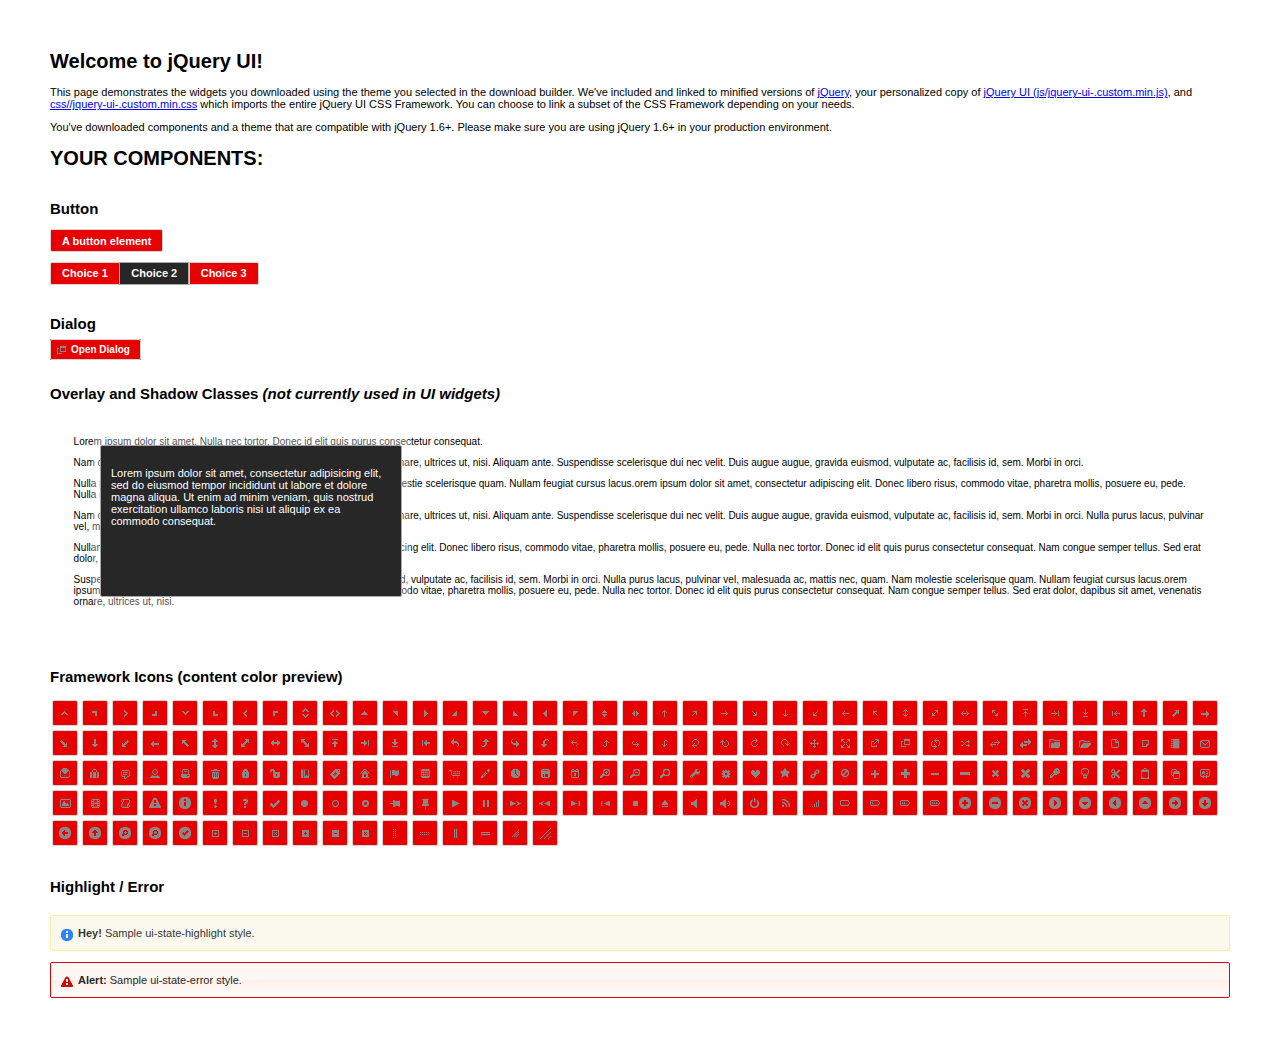
<file: js/jquery-ui-1.10.3.custom/index.html>
<!doctype html>
<html lang="us">
<head>
	<meta charset="utf-8">
	<title>jQuery UI Example Page</title>
	<link href="css/custom/jquery-ui-1.10.3.custom.css" rel="stylesheet">
	<script src="js/jquery-1.9.1.js"></script>
	<script src="js/jquery-ui-1.10.3.custom.js"></script>
	<script>
	$(function() {
		

		

		
		$( "#button" ).button();
		$( "#radioset" ).buttonset();
		

		

		
		$( "#dialog" ).dialog({
			autoOpen: false,
			width: 400,
			buttons: [
				{
					text: "Ok",
					click: function() {
						$( this ).dialog( "close" );
					}
				},
				{
					text: "Cancel",
					click: function() {
						$( this ).dialog( "close" );
					}
				}
			]
		});

		// Link to open the dialog
		$( "#dialog-link" ).click(function( event ) {
			$( "#dialog" ).dialog( "open" );
			event.preventDefault();
		});
		

		

		

		

		// Hover states on the static widgets
		$( "#dialog-link, #icons li" ).hover(
			function() {
				$( this ).addClass( "ui-state-hover" );
			},
			function() {
				$( this ).removeClass( "ui-state-hover" );
			}
		);
	});
	</script>
	<style>
	body{
		font: 62.5% "Trebuchet MS", sans-serif;
		margin: 50px;
	}
	.demoHeaders {
		margin-top: 2em;
	}
	#dialog-link {
		padding: .4em 1em .4em 20px;
		text-decoration: none;
		position: relative;
	}
	#dialog-link span.ui-icon {
		margin: 0 5px 0 0;
		position: absolute;
		left: .2em;
		top: 50%;
		margin-top: -8px;
	}
	#icons {
		margin: 0;
		padding: 0;
	}
	#icons li {
		margin: 2px;
		position: relative;
		padding: 4px 0;
		cursor: pointer;
		float: left;
		list-style: none;
	}
	#icons span.ui-icon {
		float: left;
		margin: 0 4px;
	}
	.fakewindowcontain .ui-widget-overlay {
		position: absolute;
	}
	</style>
</head>
<body>

<h1>Welcome to jQuery UI!</h1>

<div class="ui-widget">
	<p>This page demonstrates the widgets you downloaded using the theme you selected in the download builder. We've included and linked to minified versions of <a href="js/jquery-1.9.1.js">jQuery</a>, your personalized copy of <a href="js/jquery-ui-.custom.min.js">jQuery UI (js/jquery-ui-.custom.min.js)</a>, and <a href="css//jquery-ui-.custom.min.css">css//jquery-ui-.custom.min.css</a> which imports the entire jQuery UI CSS Framework. You can choose to link a subset of the CSS Framework depending on your needs. </p>
	<p>You've downloaded components and a theme that are compatible with jQuery 1.6+. Please make sure you are using jQuery 1.6+ in your production environment.</p>
</div>

<h1>YOUR COMPONENTS:</h1>






<!-- Button -->
<h2 class="demoHeaders">Button</h2>
<button id="button">A button element</button>
<form style="margin-top: 1em;">
	<div id="radioset">
		<input type="radio" id="radio1" name="radio"><label for="radio1">Choice 1</label>
		<input type="radio" id="radio2" name="radio" checked="checked"><label for="radio2">Choice 2</label>
		<input type="radio" id="radio3" name="radio"><label for="radio3">Choice 3</label>
	</div>
</form>





<!-- Dialog NOTE: Dialog is not generated by UI in this demo so it can be visually styled in themeroller-->
<h2 class="demoHeaders">Dialog</h2>
<p><a href="#" id="dialog-link" class="ui-state-default ui-corner-all"><span class="ui-icon ui-icon-newwin"></span>Open Dialog</a></p>

<h2 class="demoHeaders">Overlay and Shadow Classes <em>(not currently used in UI widgets)</em></h2>
<div style="position: relative; width: 96%; height: 200px; padding:1% 2%; overflow:hidden;" class="fakewindowcontain">
	<p>Lorem ipsum dolor sit amet,  Nulla nec tortor. Donec id elit quis purus consectetur consequat. </p><p>Nam congue semper tellus. Sed erat dolor, dapibus sit amet, venenatis ornare, ultrices ut, nisi. Aliquam ante. Suspendisse scelerisque dui nec velit. Duis augue augue, gravida euismod, vulputate ac, facilisis id, sem. Morbi in orci. </p><p>Nulla purus lacus, pulvinar vel, malesuada ac, mattis nec, quam. Nam molestie scelerisque quam. Nullam feugiat cursus lacus.orem ipsum dolor sit amet, consectetur adipiscing elit. Donec libero risus, commodo vitae, pharetra mollis, posuere eu, pede. Nulla nec tortor. Donec id elit quis purus consectetur consequat. </p><p>Nam congue semper tellus. Sed erat dolor, dapibus sit amet, venenatis ornare, ultrices ut, nisi. Aliquam ante. Suspendisse scelerisque dui nec velit. Duis augue augue, gravida euismod, vulputate ac, facilisis id, sem. Morbi in orci. Nulla purus lacus, pulvinar vel, malesuada ac, mattis nec, quam. Nam molestie scelerisque quam. </p><p>Nullam feugiat cursus lacus.orem ipsum dolor sit amet, consectetur adipiscing elit. Donec libero risus, commodo vitae, pharetra mollis, posuere eu, pede. Nulla nec tortor. Donec id elit quis purus consectetur consequat. Nam congue semper tellus. Sed erat dolor, dapibus sit amet, venenatis ornare, ultrices ut, nisi. Aliquam ante. </p><p>Suspendisse scelerisque dui nec velit. Duis augue augue, gravida euismod, vulputate ac, facilisis id, sem. Morbi in orci. Nulla purus lacus, pulvinar vel, malesuada ac, mattis nec, quam. Nam molestie scelerisque quam. Nullam feugiat cursus lacus.orem ipsum dolor sit amet, consectetur adipiscing elit. Donec libero risus, commodo vitae, pharetra mollis, posuere eu, pede. Nulla nec tortor. Donec id elit quis purus consectetur consequat. Nam congue semper tellus. Sed erat dolor, dapibus sit amet, venenatis ornare, ultrices ut, nisi. </p>

	<!-- ui-dialog -->
	<div class="ui-overlay"><div class="ui-widget-overlay"></div><div class="ui-widget-shadow ui-corner-all" style="width: 302px; height: 152px; position: absolute; left: 50px; top: 30px;"></div></div>
	<div style="position: absolute; width: 280px; height: 130px;left: 50px; top: 30px; padding: 10px;" class="ui-widget ui-widget-content ui-corner-all">
		<div class="ui-dialog-content ui-widget-content" style="background: none; border: 0;">
			<p>Lorem ipsum dolor sit amet, consectetur adipisicing elit, sed do eiusmod tempor incididunt ut labore et dolore magna aliqua. Ut enim ad minim veniam, quis nostrud exercitation ullamco laboris nisi ut aliquip ex ea commodo consequat.</p>
		</div>
	</div>

</div>

<!-- ui-dialog -->
<div id="dialog" title="Dialog Title">
	<p>Lorem ipsum dolor sit amet, consectetur adipisicing elit, sed do eiusmod tempor incididunt ut labore et dolore magna aliqua. Ut enim ad minim veniam, quis nostrud exercitation ullamco laboris nisi ut aliquip ex ea commodo consequat.</p>
</div>



<h2 class="demoHeaders">Framework Icons (content color preview)</h2>
<ul id="icons" class="ui-widget ui-helper-clearfix">
	<li class="ui-state-default ui-corner-all" title=".ui-icon-carat-1-n"><span class="ui-icon ui-icon-carat-1-n"></span></li>
	<li class="ui-state-default ui-corner-all" title=".ui-icon-carat-1-ne"><span class="ui-icon ui-icon-carat-1-ne"></span></li>
	<li class="ui-state-default ui-corner-all" title=".ui-icon-carat-1-e"><span class="ui-icon ui-icon-carat-1-e"></span></li>
	<li class="ui-state-default ui-corner-all" title=".ui-icon-carat-1-se"><span class="ui-icon ui-icon-carat-1-se"></span></li>
	<li class="ui-state-default ui-corner-all" title=".ui-icon-carat-1-s"><span class="ui-icon ui-icon-carat-1-s"></span></li>
	<li class="ui-state-default ui-corner-all" title=".ui-icon-carat-1-sw"><span class="ui-icon ui-icon-carat-1-sw"></span></li>
	<li class="ui-state-default ui-corner-all" title=".ui-icon-carat-1-w"><span class="ui-icon ui-icon-carat-1-w"></span></li>
	<li class="ui-state-default ui-corner-all" title=".ui-icon-carat-1-nw"><span class="ui-icon ui-icon-carat-1-nw"></span></li>
	<li class="ui-state-default ui-corner-all" title=".ui-icon-carat-2-n-s"><span class="ui-icon ui-icon-carat-2-n-s"></span></li>
	<li class="ui-state-default ui-corner-all" title=".ui-icon-carat-2-e-w"><span class="ui-icon ui-icon-carat-2-e-w"></span></li>
	<li class="ui-state-default ui-corner-all" title=".ui-icon-triangle-1-n"><span class="ui-icon ui-icon-triangle-1-n"></span></li>
	<li class="ui-state-default ui-corner-all" title=".ui-icon-triangle-1-ne"><span class="ui-icon ui-icon-triangle-1-ne"></span></li>
	<li class="ui-state-default ui-corner-all" title=".ui-icon-triangle-1-e"><span class="ui-icon ui-icon-triangle-1-e"></span></li>
	<li class="ui-state-default ui-corner-all" title=".ui-icon-triangle-1-se"><span class="ui-icon ui-icon-triangle-1-se"></span></li>
	<li class="ui-state-default ui-corner-all" title=".ui-icon-triangle-1-s"><span class="ui-icon ui-icon-triangle-1-s"></span></li>
	<li class="ui-state-default ui-corner-all" title=".ui-icon-triangle-1-sw"><span class="ui-icon ui-icon-triangle-1-sw"></span></li>
	<li class="ui-state-default ui-corner-all" title=".ui-icon-triangle-1-w"><span class="ui-icon ui-icon-triangle-1-w"></span></li>
	<li class="ui-state-default ui-corner-all" title=".ui-icon-triangle-1-nw"><span class="ui-icon ui-icon-triangle-1-nw"></span></li>
	<li class="ui-state-default ui-corner-all" title=".ui-icon-triangle-2-n-s"><span class="ui-icon ui-icon-triangle-2-n-s"></span></li>
	<li class="ui-state-default ui-corner-all" title=".ui-icon-triangle-2-e-w"><span class="ui-icon ui-icon-triangle-2-e-w"></span></li>
	<li class="ui-state-default ui-corner-all" title=".ui-icon-arrow-1-n"><span class="ui-icon ui-icon-arrow-1-n"></span></li>
	<li class="ui-state-default ui-corner-all" title=".ui-icon-arrow-1-ne"><span class="ui-icon ui-icon-arrow-1-ne"></span></li>
	<li class="ui-state-default ui-corner-all" title=".ui-icon-arrow-1-e"><span class="ui-icon ui-icon-arrow-1-e"></span></li>
	<li class="ui-state-default ui-corner-all" title=".ui-icon-arrow-1-se"><span class="ui-icon ui-icon-arrow-1-se"></span></li>
	<li class="ui-state-default ui-corner-all" title=".ui-icon-arrow-1-s"><span class="ui-icon ui-icon-arrow-1-s"></span></li>
	<li class="ui-state-default ui-corner-all" title=".ui-icon-arrow-1-sw"><span class="ui-icon ui-icon-arrow-1-sw"></span></li>
	<li class="ui-state-default ui-corner-all" title=".ui-icon-arrow-1-w"><span class="ui-icon ui-icon-arrow-1-w"></span></li>
	<li class="ui-state-default ui-corner-all" title=".ui-icon-arrow-1-nw"><span class="ui-icon ui-icon-arrow-1-nw"></span></li>
	<li class="ui-state-default ui-corner-all" title=".ui-icon-arrow-2-n-s"><span class="ui-icon ui-icon-arrow-2-n-s"></span></li>
	<li class="ui-state-default ui-corner-all" title=".ui-icon-arrow-2-ne-sw"><span class="ui-icon ui-icon-arrow-2-ne-sw"></span></li>
	<li class="ui-state-default ui-corner-all" title=".ui-icon-arrow-2-e-w"><span class="ui-icon ui-icon-arrow-2-e-w"></span></li>
	<li class="ui-state-default ui-corner-all" title=".ui-icon-arrow-2-se-nw"><span class="ui-icon ui-icon-arrow-2-se-nw"></span></li>
	<li class="ui-state-default ui-corner-all" title=".ui-icon-arrowstop-1-n"><span class="ui-icon ui-icon-arrowstop-1-n"></span></li>
	<li class="ui-state-default ui-corner-all" title=".ui-icon-arrowstop-1-e"><span class="ui-icon ui-icon-arrowstop-1-e"></span></li>
	<li class="ui-state-default ui-corner-all" title=".ui-icon-arrowstop-1-s"><span class="ui-icon ui-icon-arrowstop-1-s"></span></li>
	<li class="ui-state-default ui-corner-all" title=".ui-icon-arrowstop-1-w"><span class="ui-icon ui-icon-arrowstop-1-w"></span></li>
	<li class="ui-state-default ui-corner-all" title=".ui-icon-arrowthick-1-n"><span class="ui-icon ui-icon-arrowthick-1-n"></span></li>
	<li class="ui-state-default ui-corner-all" title=".ui-icon-arrowthick-1-ne"><span class="ui-icon ui-icon-arrowthick-1-ne"></span></li>
	<li class="ui-state-default ui-corner-all" title=".ui-icon-arrowthick-1-e"><span class="ui-icon ui-icon-arrowthick-1-e"></span></li>
	<li class="ui-state-default ui-corner-all" title=".ui-icon-arrowthick-1-se"><span class="ui-icon ui-icon-arrowthick-1-se"></span></li>
	<li class="ui-state-default ui-corner-all" title=".ui-icon-arrowthick-1-s"><span class="ui-icon ui-icon-arrowthick-1-s"></span></li>
	<li class="ui-state-default ui-corner-all" title=".ui-icon-arrowthick-1-sw"><span class="ui-icon ui-icon-arrowthick-1-sw"></span></li>
	<li class="ui-state-default ui-corner-all" title=".ui-icon-arrowthick-1-w"><span class="ui-icon ui-icon-arrowthick-1-w"></span></li>
	<li class="ui-state-default ui-corner-all" title=".ui-icon-arrowthick-1-nw"><span class="ui-icon ui-icon-arrowthick-1-nw"></span></li>
	<li class="ui-state-default ui-corner-all" title=".ui-icon-arrowthick-2-n-s"><span class="ui-icon ui-icon-arrowthick-2-n-s"></span></li>
	<li class="ui-state-default ui-corner-all" title=".ui-icon-arrowthick-2-ne-sw"><span class="ui-icon ui-icon-arrowthick-2-ne-sw"></span></li>
	<li class="ui-state-default ui-corner-all" title=".ui-icon-arrowthick-2-e-w"><span class="ui-icon ui-icon-arrowthick-2-e-w"></span></li>
	<li class="ui-state-default ui-corner-all" title=".ui-icon-arrowthick-2-se-nw"><span class="ui-icon ui-icon-arrowthick-2-se-nw"></span></li>
	<li class="ui-state-default ui-corner-all" title=".ui-icon-arrowthickstop-1-n"><span class="ui-icon ui-icon-arrowthickstop-1-n"></span></li>
	<li class="ui-state-default ui-corner-all" title=".ui-icon-arrowthickstop-1-e"><span class="ui-icon ui-icon-arrowthickstop-1-e"></span></li>
	<li class="ui-state-default ui-corner-all" title=".ui-icon-arrowthickstop-1-s"><span class="ui-icon ui-icon-arrowthickstop-1-s"></span></li>
	<li class="ui-state-default ui-corner-all" title=".ui-icon-arrowthickstop-1-w"><span class="ui-icon ui-icon-arrowthickstop-1-w"></span></li>
	<li class="ui-state-default ui-corner-all" title=".ui-icon-arrowreturnthick-1-w"><span class="ui-icon ui-icon-arrowreturnthick-1-w"></span></li>
	<li class="ui-state-default ui-corner-all" title=".ui-icon-arrowreturnthick-1-n"><span class="ui-icon ui-icon-arrowreturnthick-1-n"></span></li>
	<li class="ui-state-default ui-corner-all" title=".ui-icon-arrowreturnthick-1-e"><span class="ui-icon ui-icon-arrowreturnthick-1-e"></span></li>
	<li class="ui-state-default ui-corner-all" title=".ui-icon-arrowreturnthick-1-s"><span class="ui-icon ui-icon-arrowreturnthick-1-s"></span></li>
	<li class="ui-state-default ui-corner-all" title=".ui-icon-arrowreturn-1-w"><span class="ui-icon ui-icon-arrowreturn-1-w"></span></li>
	<li class="ui-state-default ui-corner-all" title=".ui-icon-arrowreturn-1-n"><span class="ui-icon ui-icon-arrowreturn-1-n"></span></li>
	<li class="ui-state-default ui-corner-all" title=".ui-icon-arrowreturn-1-e"><span class="ui-icon ui-icon-arrowreturn-1-e"></span></li>
	<li class="ui-state-default ui-corner-all" title=".ui-icon-arrowreturn-1-s"><span class="ui-icon ui-icon-arrowreturn-1-s"></span></li>
	<li class="ui-state-default ui-corner-all" title=".ui-icon-arrowrefresh-1-w"><span class="ui-icon ui-icon-arrowrefresh-1-w"></span></li>
	<li class="ui-state-default ui-corner-all" title=".ui-icon-arrowrefresh-1-n"><span class="ui-icon ui-icon-arrowrefresh-1-n"></span></li>
	<li class="ui-state-default ui-corner-all" title=".ui-icon-arrowrefresh-1-e"><span class="ui-icon ui-icon-arrowrefresh-1-e"></span></li>
	<li class="ui-state-default ui-corner-all" title=".ui-icon-arrowrefresh-1-s"><span class="ui-icon ui-icon-arrowrefresh-1-s"></span></li>
	<li class="ui-state-default ui-corner-all" title=".ui-icon-arrow-4"><span class="ui-icon ui-icon-arrow-4"></span></li>
	<li class="ui-state-default ui-corner-all" title=".ui-icon-arrow-4-diag"><span class="ui-icon ui-icon-arrow-4-diag"></span></li>
	<li class="ui-state-default ui-corner-all" title=".ui-icon-extlink"><span class="ui-icon ui-icon-extlink"></span></li>
	<li class="ui-state-default ui-corner-all" title=".ui-icon-newwin"><span class="ui-icon ui-icon-newwin"></span></li>
	<li class="ui-state-default ui-corner-all" title=".ui-icon-refresh"><span class="ui-icon ui-icon-refresh"></span></li>
	<li class="ui-state-default ui-corner-all" title=".ui-icon-shuffle"><span class="ui-icon ui-icon-shuffle"></span></li>
	<li class="ui-state-default ui-corner-all" title=".ui-icon-transfer-e-w"><span class="ui-icon ui-icon-transfer-e-w"></span></li>
	<li class="ui-state-default ui-corner-all" title=".ui-icon-transferthick-e-w"><span class="ui-icon ui-icon-transferthick-e-w"></span></li>
	<li class="ui-state-default ui-corner-all" title=".ui-icon-folder-collapsed"><span class="ui-icon ui-icon-folder-collapsed"></span></li>
	<li class="ui-state-default ui-corner-all" title=".ui-icon-folder-open"><span class="ui-icon ui-icon-folder-open"></span></li>
	<li class="ui-state-default ui-corner-all" title=".ui-icon-document"><span class="ui-icon ui-icon-document"></span></li>
	<li class="ui-state-default ui-corner-all" title=".ui-icon-document-b"><span class="ui-icon ui-icon-document-b"></span></li>
	<li class="ui-state-default ui-corner-all" title=".ui-icon-note"><span class="ui-icon ui-icon-note"></span></li>
	<li class="ui-state-default ui-corner-all" title=".ui-icon-mail-closed"><span class="ui-icon ui-icon-mail-closed"></span></li>
	<li class="ui-state-default ui-corner-all" title=".ui-icon-mail-open"><span class="ui-icon ui-icon-mail-open"></span></li>
	<li class="ui-state-default ui-corner-all" title=".ui-icon-suitcase"><span class="ui-icon ui-icon-suitcase"></span></li>
	<li class="ui-state-default ui-corner-all" title=".ui-icon-comment"><span class="ui-icon ui-icon-comment"></span></li>
	<li class="ui-state-default ui-corner-all" title=".ui-icon-person"><span class="ui-icon ui-icon-person"></span></li>
	<li class="ui-state-default ui-corner-all" title=".ui-icon-print"><span class="ui-icon ui-icon-print"></span></li>
	<li class="ui-state-default ui-corner-all" title=".ui-icon-trash"><span class="ui-icon ui-icon-trash"></span></li>
	<li class="ui-state-default ui-corner-all" title=".ui-icon-locked"><span class="ui-icon ui-icon-locked"></span></li>
	<li class="ui-state-default ui-corner-all" title=".ui-icon-unlocked"><span class="ui-icon ui-icon-unlocked"></span></li>
	<li class="ui-state-default ui-corner-all" title=".ui-icon-bookmark"><span class="ui-icon ui-icon-bookmark"></span></li>
	<li class="ui-state-default ui-corner-all" title=".ui-icon-tag"><span class="ui-icon ui-icon-tag"></span></li>
	<li class="ui-state-default ui-corner-all" title=".ui-icon-home"><span class="ui-icon ui-icon-home"></span></li>
	<li class="ui-state-default ui-corner-all" title=".ui-icon-flag"><span class="ui-icon ui-icon-flag"></span></li>
	<li class="ui-state-default ui-corner-all" title=".ui-icon-calculator"><span class="ui-icon ui-icon-calculator"></span></li>
	<li class="ui-state-default ui-corner-all" title=".ui-icon-cart"><span class="ui-icon ui-icon-cart"></span></li>
	<li class="ui-state-default ui-corner-all" title=".ui-icon-pencil"><span class="ui-icon ui-icon-pencil"></span></li>
	<li class="ui-state-default ui-corner-all" title=".ui-icon-clock"><span class="ui-icon ui-icon-clock"></span></li>
	<li class="ui-state-default ui-corner-all" title=".ui-icon-disk"><span class="ui-icon ui-icon-disk"></span></li>
	<li class="ui-state-default ui-corner-all" title=".ui-icon-calendar"><span class="ui-icon ui-icon-calendar"></span></li>
	<li class="ui-state-default ui-corner-all" title=".ui-icon-zoomin"><span class="ui-icon ui-icon-zoomin"></span></li>
	<li class="ui-state-default ui-corner-all" title=".ui-icon-zoomout"><span class="ui-icon ui-icon-zoomout"></span></li>
	<li class="ui-state-default ui-corner-all" title=".ui-icon-search"><span class="ui-icon ui-icon-search"></span></li>
	<li class="ui-state-default ui-corner-all" title=".ui-icon-wrench"><span class="ui-icon ui-icon-wrench"></span></li>
	<li class="ui-state-default ui-corner-all" title=".ui-icon-gear"><span class="ui-icon ui-icon-gear"></span></li>
	<li class="ui-state-default ui-corner-all" title=".ui-icon-heart"><span class="ui-icon ui-icon-heart"></span></li>
	<li class="ui-state-default ui-corner-all" title=".ui-icon-star"><span class="ui-icon ui-icon-star"></span></li>
	<li class="ui-state-default ui-corner-all" title=".ui-icon-link"><span class="ui-icon ui-icon-link"></span></li>
	<li class="ui-state-default ui-corner-all" title=".ui-icon-cancel"><span class="ui-icon ui-icon-cancel"></span></li>
	<li class="ui-state-default ui-corner-all" title=".ui-icon-plus"><span class="ui-icon ui-icon-plus"></span></li>
	<li class="ui-state-default ui-corner-all" title=".ui-icon-plusthick"><span class="ui-icon ui-icon-plusthick"></span></li>
	<li class="ui-state-default ui-corner-all" title=".ui-icon-minus"><span class="ui-icon ui-icon-minus"></span></li>
	<li class="ui-state-default ui-corner-all" title=".ui-icon-minusthick"><span class="ui-icon ui-icon-minusthick"></span></li>
	<li class="ui-state-default ui-corner-all" title=".ui-icon-close"><span class="ui-icon ui-icon-close"></span></li>
	<li class="ui-state-default ui-corner-all" title=".ui-icon-closethick"><span class="ui-icon ui-icon-closethick"></span></li>
	<li class="ui-state-default ui-corner-all" title=".ui-icon-key"><span class="ui-icon ui-icon-key"></span></li>
	<li class="ui-state-default ui-corner-all" title=".ui-icon-lightbulb"><span class="ui-icon ui-icon-lightbulb"></span></li>
	<li class="ui-state-default ui-corner-all" title=".ui-icon-scissors"><span class="ui-icon ui-icon-scissors"></span></li>
	<li class="ui-state-default ui-corner-all" title=".ui-icon-clipboard"><span class="ui-icon ui-icon-clipboard"></span></li>
	<li class="ui-state-default ui-corner-all" title=".ui-icon-copy"><span class="ui-icon ui-icon-copy"></span></li>
	<li class="ui-state-default ui-corner-all" title=".ui-icon-contact"><span class="ui-icon ui-icon-contact"></span></li>
	<li class="ui-state-default ui-corner-all" title=".ui-icon-image"><span class="ui-icon ui-icon-image"></span></li>
	<li class="ui-state-default ui-corner-all" title=".ui-icon-video"><span class="ui-icon ui-icon-video"></span></li>
	<li class="ui-state-default ui-corner-all" title=".ui-icon-script"><span class="ui-icon ui-icon-script"></span></li>
	<li class="ui-state-default ui-corner-all" title=".ui-icon-alert"><span class="ui-icon ui-icon-alert"></span></li>
	<li class="ui-state-default ui-corner-all" title=".ui-icon-info"><span class="ui-icon ui-icon-info"></span></li>
	<li class="ui-state-default ui-corner-all" title=".ui-icon-notice"><span class="ui-icon ui-icon-notice"></span></li>
	<li class="ui-state-default ui-corner-all" title=".ui-icon-help"><span class="ui-icon ui-icon-help"></span></li>
	<li class="ui-state-default ui-corner-all" title=".ui-icon-check"><span class="ui-icon ui-icon-check"></span></li>
	<li class="ui-state-default ui-corner-all" title=".ui-icon-bullet"><span class="ui-icon ui-icon-bullet"></span></li>
	<li class="ui-state-default ui-corner-all" title=".ui-icon-radio-off"><span class="ui-icon ui-icon-radio-off"></span></li>
	<li class="ui-state-default ui-corner-all" title=".ui-icon-radio-on"><span class="ui-icon ui-icon-radio-on"></span></li>
	<li class="ui-state-default ui-corner-all" title=".ui-icon-pin-w"><span class="ui-icon ui-icon-pin-w"></span></li>
	<li class="ui-state-default ui-corner-all" title=".ui-icon-pin-s"><span class="ui-icon ui-icon-pin-s"></span></li>
	<li class="ui-state-default ui-corner-all" title=".ui-icon-play"><span class="ui-icon ui-icon-play"></span></li>
	<li class="ui-state-default ui-corner-all" title=".ui-icon-pause"><span class="ui-icon ui-icon-pause"></span></li>
	<li class="ui-state-default ui-corner-all" title=".ui-icon-seek-next"><span class="ui-icon ui-icon-seek-next"></span></li>
	<li class="ui-state-default ui-corner-all" title=".ui-icon-seek-prev"><span class="ui-icon ui-icon-seek-prev"></span></li>
	<li class="ui-state-default ui-corner-all" title=".ui-icon-seek-end"><span class="ui-icon ui-icon-seek-end"></span></li>
	<li class="ui-state-default ui-corner-all" title=".ui-icon-seek-first"><span class="ui-icon ui-icon-seek-first"></span></li>
	<li class="ui-state-default ui-corner-all" title=".ui-icon-stop"><span class="ui-icon ui-icon-stop"></span></li>
	<li class="ui-state-default ui-corner-all" title=".ui-icon-eject"><span class="ui-icon ui-icon-eject"></span></li>
	<li class="ui-state-default ui-corner-all" title=".ui-icon-volume-off"><span class="ui-icon ui-icon-volume-off"></span></li>
	<li class="ui-state-default ui-corner-all" title=".ui-icon-volume-on"><span class="ui-icon ui-icon-volume-on"></span></li>
	<li class="ui-state-default ui-corner-all" title=".ui-icon-power"><span class="ui-icon ui-icon-power"></span></li>
	<li class="ui-state-default ui-corner-all" title=".ui-icon-signal-diag"><span class="ui-icon ui-icon-signal-diag"></span></li>
	<li class="ui-state-default ui-corner-all" title=".ui-icon-signal"><span class="ui-icon ui-icon-signal"></span></li>
	<li class="ui-state-default ui-corner-all" title=".ui-icon-battery-0"><span class="ui-icon ui-icon-battery-0"></span></li>
	<li class="ui-state-default ui-corner-all" title=".ui-icon-battery-1"><span class="ui-icon ui-icon-battery-1"></span></li>
	<li class="ui-state-default ui-corner-all" title=".ui-icon-battery-2"><span class="ui-icon ui-icon-battery-2"></span></li>
	<li class="ui-state-default ui-corner-all" title=".ui-icon-battery-3"><span class="ui-icon ui-icon-battery-3"></span></li>
	<li class="ui-state-default ui-corner-all" title=".ui-icon-circle-plus"><span class="ui-icon ui-icon-circle-plus"></span></li>
	<li class="ui-state-default ui-corner-all" title=".ui-icon-circle-minus"><span class="ui-icon ui-icon-circle-minus"></span></li>
	<li class="ui-state-default ui-corner-all" title=".ui-icon-circle-close"><span class="ui-icon ui-icon-circle-close"></span></li>
	<li class="ui-state-default ui-corner-all" title=".ui-icon-circle-triangle-e"><span class="ui-icon ui-icon-circle-triangle-e"></span></li>
	<li class="ui-state-default ui-corner-all" title=".ui-icon-circle-triangle-s"><span class="ui-icon ui-icon-circle-triangle-s"></span></li>
	<li class="ui-state-default ui-corner-all" title=".ui-icon-circle-triangle-w"><span class="ui-icon ui-icon-circle-triangle-w"></span></li>
	<li class="ui-state-default ui-corner-all" title=".ui-icon-circle-triangle-n"><span class="ui-icon ui-icon-circle-triangle-n"></span></li>
	<li class="ui-state-default ui-corner-all" title=".ui-icon-circle-arrow-e"><span class="ui-icon ui-icon-circle-arrow-e"></span></li>
	<li class="ui-state-default ui-corner-all" title=".ui-icon-circle-arrow-s"><span class="ui-icon ui-icon-circle-arrow-s"></span></li>
	<li class="ui-state-default ui-corner-all" title=".ui-icon-circle-arrow-w"><span class="ui-icon ui-icon-circle-arrow-w"></span></li>
	<li class="ui-state-default ui-corner-all" title=".ui-icon-circle-arrow-n"><span class="ui-icon ui-icon-circle-arrow-n"></span></li>
	<li class="ui-state-default ui-corner-all" title=".ui-icon-circle-zoomin"><span class="ui-icon ui-icon-circle-zoomin"></span></li>
	<li class="ui-state-default ui-corner-all" title=".ui-icon-circle-zoomout"><span class="ui-icon ui-icon-circle-zoomout"></span></li>
	<li class="ui-state-default ui-corner-all" title=".ui-icon-circle-check"><span class="ui-icon ui-icon-circle-check"></span></li>
	<li class="ui-state-default ui-corner-all" title=".ui-icon-circlesmall-plus"><span class="ui-icon ui-icon-circlesmall-plus"></span></li>
	<li class="ui-state-default ui-corner-all" title=".ui-icon-circlesmall-minus"><span class="ui-icon ui-icon-circlesmall-minus"></span></li>
	<li class="ui-state-default ui-corner-all" title=".ui-icon-circlesmall-close"><span class="ui-icon ui-icon-circlesmall-close"></span></li>
	<li class="ui-state-default ui-corner-all" title=".ui-icon-squaresmall-plus"><span class="ui-icon ui-icon-squaresmall-plus"></span></li>
	<li class="ui-state-default ui-corner-all" title=".ui-icon-squaresmall-minus"><span class="ui-icon ui-icon-squaresmall-minus"></span></li>
	<li class="ui-state-default ui-corner-all" title=".ui-icon-squaresmall-close"><span class="ui-icon ui-icon-squaresmall-close"></span></li>
	<li class="ui-state-default ui-corner-all" title=".ui-icon-grip-dotted-vertical"><span class="ui-icon ui-icon-grip-dotted-vertical"></span></li>
	<li class="ui-state-default ui-corner-all" title=".ui-icon-grip-dotted-horizontal"><span class="ui-icon ui-icon-grip-dotted-horizontal"></span></li>
	<li class="ui-state-default ui-corner-all" title=".ui-icon-grip-solid-vertical"><span class="ui-icon ui-icon-grip-solid-vertical"></span></li>
	<li class="ui-state-default ui-corner-all" title=".ui-icon-grip-solid-horizontal"><span class="ui-icon ui-icon-grip-solid-horizontal"></span></li>
	<li class="ui-state-default ui-corner-all" title=".ui-icon-gripsmall-diagonal-se"><span class="ui-icon ui-icon-gripsmall-diagonal-se"></span></li>
	<li class="ui-state-default ui-corner-all" title=".ui-icon-grip-diagonal-se"><span class="ui-icon ui-icon-grip-diagonal-se"></span></li>
</ul>







<!-- Highlight / Error -->
<h2 class="demoHeaders">Highlight / Error</h2>
<div class="ui-widget">
	<div class="ui-state-highlight ui-corner-all" style="margin-top: 20px; padding: 0 .7em;">
		<p><span class="ui-icon ui-icon-info" style="float: left; margin-right: .3em;"></span>
		<strong>Hey!</strong> Sample ui-state-highlight style.</p>
	</div>
</div>
<br>
<div class="ui-widget">
	<div class="ui-state-error ui-corner-all" style="padding: 0 .7em;">
		<p><span class="ui-icon ui-icon-alert" style="float: left; margin-right: .3em;"></span>
		<strong>Alert:</strong> Sample ui-state-error style.</p>
	</div>
</div>

</body>
</html>
</file>
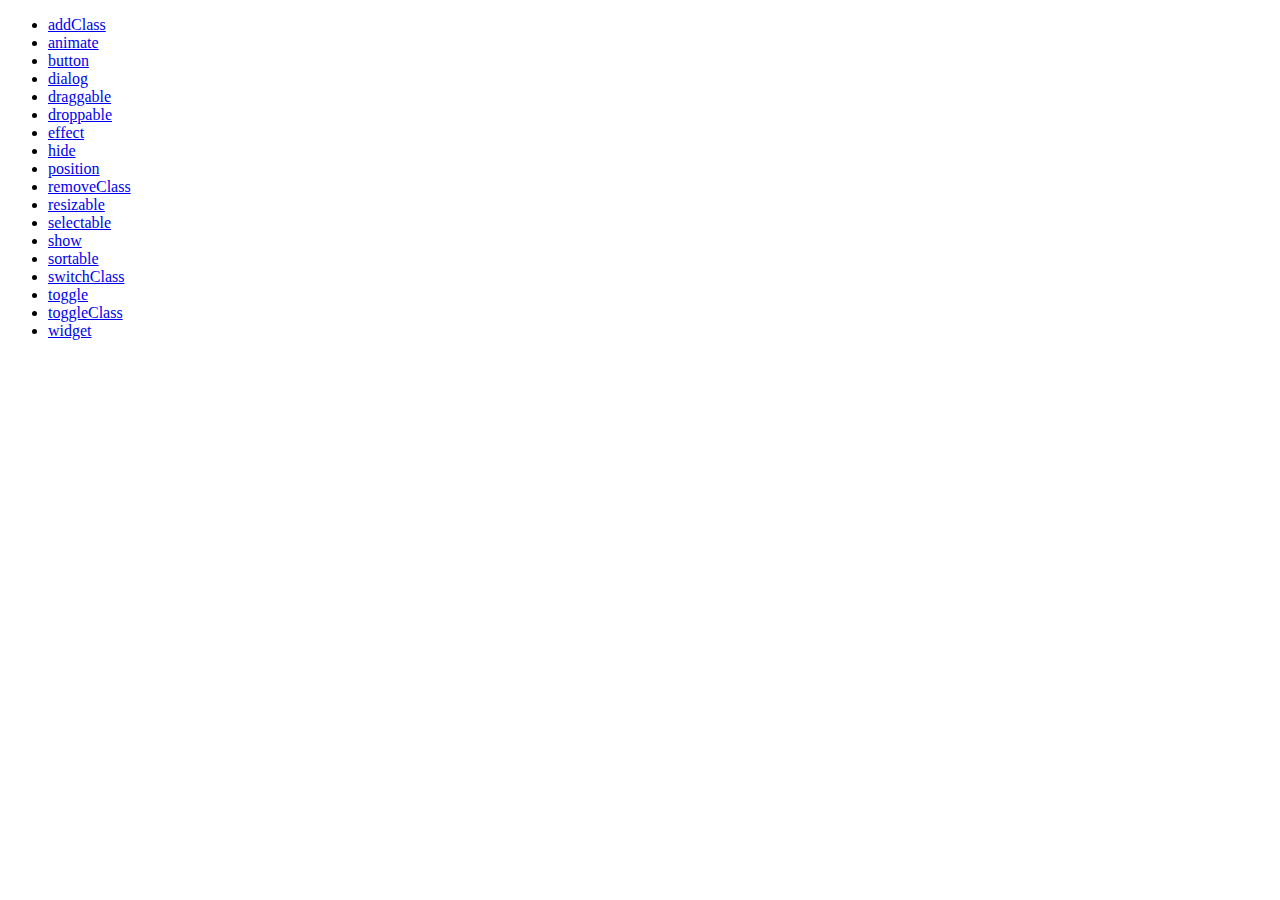
<file: js/jquery-ui-1.10.3.custom/development-bundle/demos/index.html>
<!doctype html>
<html lang="en">
<head>
	<meta charset="utf-8">
	<title>jQuery UI Demos</title>
</head>
<body>

<ul>
	<li><a href="addClass/">addClass</a></li>
	<li><a href="animate/">animate</a></li>
	<li><a href="button/">button</a></li>
	<li><a href="dialog/">dialog</a></li>
	<li><a href="draggable/">draggable</a></li>
	<li><a href="droppable/">droppable</a></li>
	<li><a href="effect/">effect</a></li>
	<li><a href="hide/">hide</a></li>
	<li><a href="position/">position</a></li>
	<li><a href="removeClass/">removeClass</a></li>
	<li><a href="resizable/">resizable</a></li>
	<li><a href="selectable/">selectable</a></li>
	<li><a href="show/">show</a></li>
	<li><a href="sortable/">sortable</a></li>
	<li><a href="switchClass/">switchClass</a></li>
	<li><a href="toggle/">toggle</a></li>
	<li><a href="toggleClass/">toggleClass</a></li>
	<li><a href="widget/">widget</a></li>
</ul>

</body>
</html>
</file>
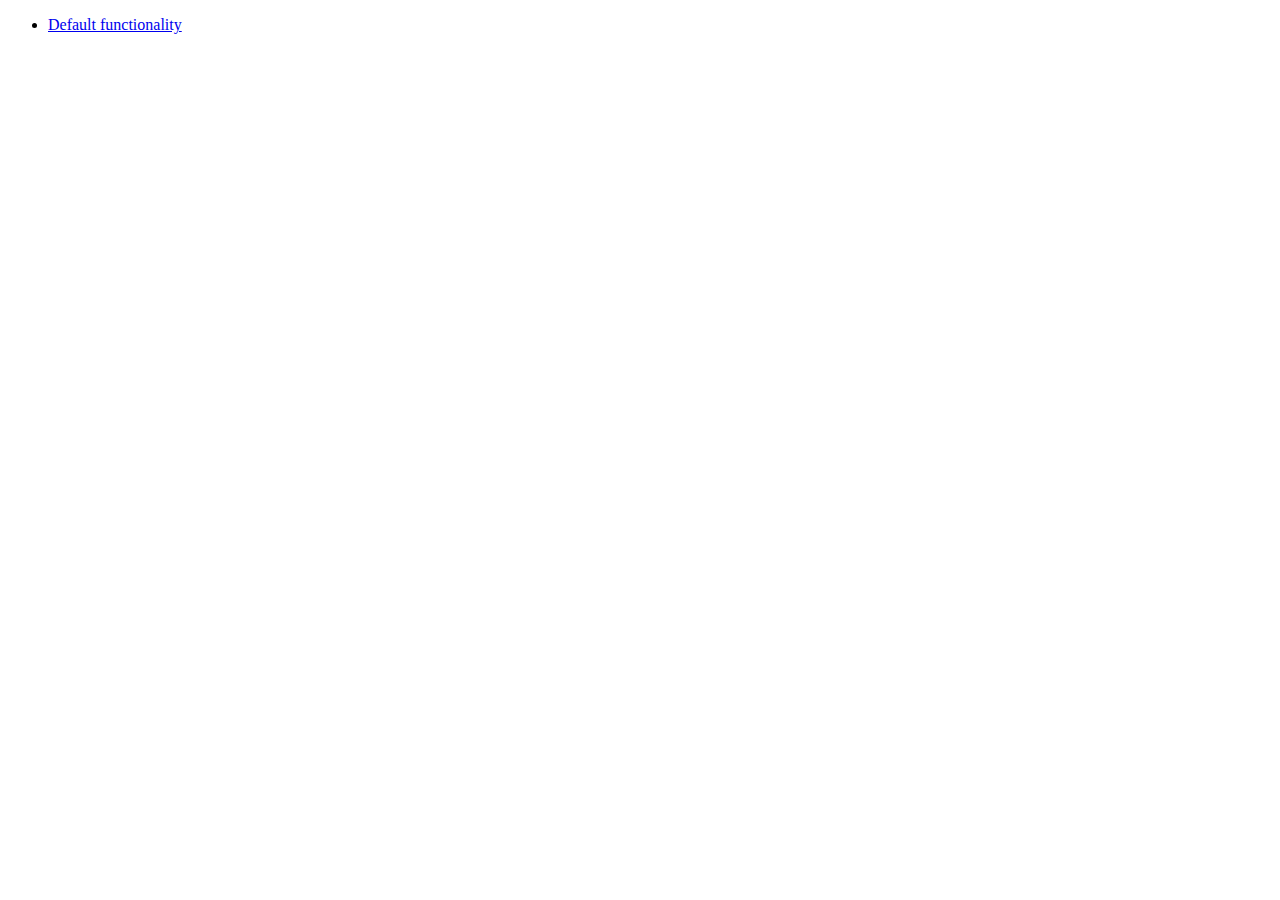
<file: js/jquery-ui-1.10.3.custom/development-bundle/demos/addClass/index.html>
<!doctype html>
<html lang="en">
<head>
	<meta charset="utf-8">
	<title>jQuery UI Effects Demos</title>
</head>
<body>

<ul>
	<li><a href="default.html">Default functionality</a></li>
</ul>

</body>
</html>
</file>
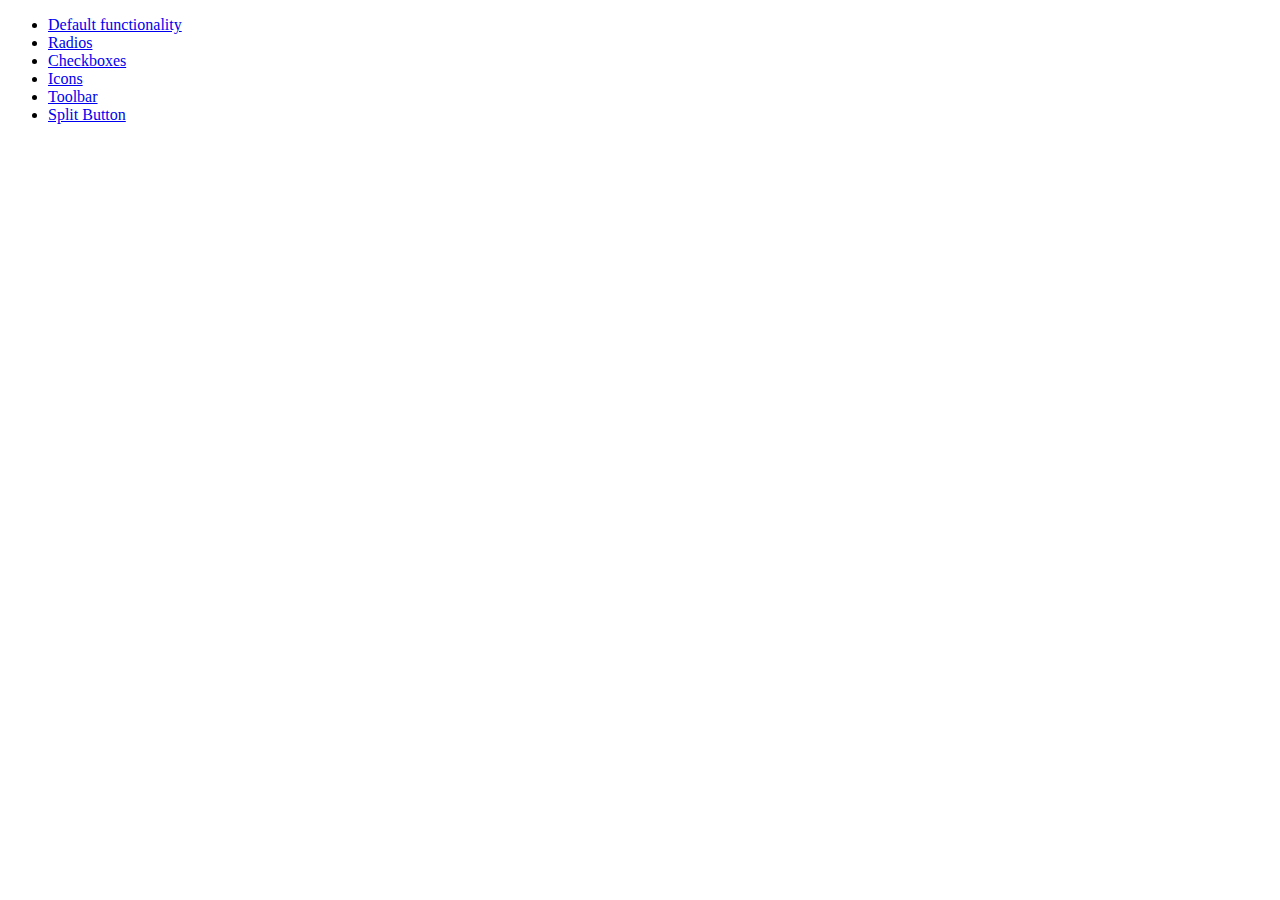
<file: js/jquery-ui-1.10.3.custom/development-bundle/demos/button/index.html>
<!doctype html>
<html lang="en">
<head>
	<meta charset="utf-8">
	<title>jQuery UI Button Demos</title>
</head>
<body>

<ul>
	<li><a href="default.html">Default functionality</a></li>
	<li><a href="radio.html">Radios</a></li>
	<li><a href="checkbox.html">Checkboxes</a></li>
	<li><a href="icons.html">Icons</a></li>
	<li><a href="toolbar.html">Toolbar</a></li>
	<li><a href="splitbutton.html">Split Button</a></li>
</ul>

</body>
</html>
</file>
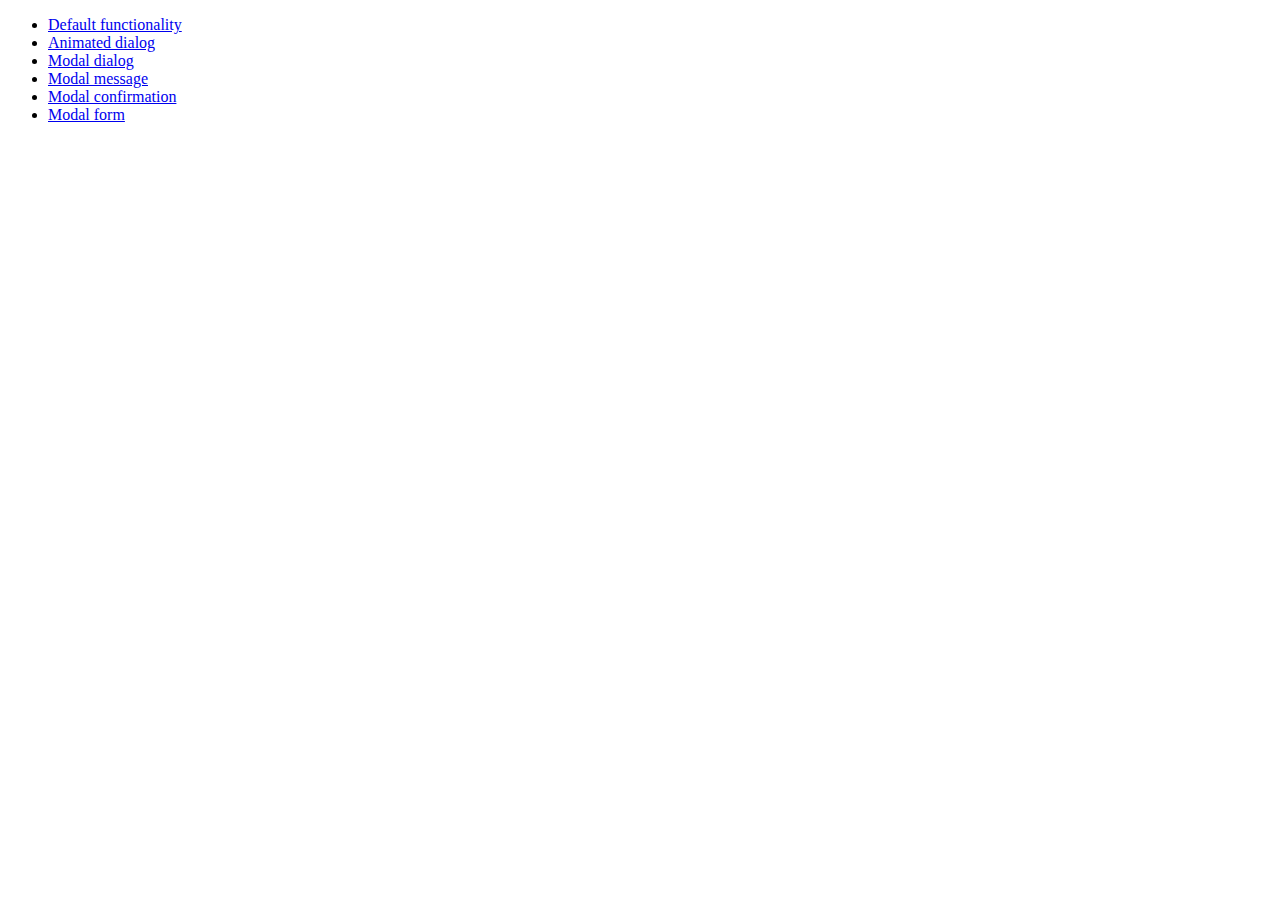
<file: js/jquery-ui-1.10.3.custom/development-bundle/demos/dialog/index.html>
<!doctype html>
<html lang="en">
<head>
	<meta charset="utf-8">
	<title>jQuery UI Dialog Demos</title>
</head>
<body>

<ul>
	<li><a href="default.html">Default functionality</a></li>
	<li><a href="animated.html">Animated dialog</a></li>
	<li><a href="modal.html">Modal dialog</a></li>
	<li><a href="modal-message.html">Modal message</a></li>
	<li><a href="modal-confirmation.html">Modal confirmation</a></li>
	<li><a href="modal-form.html">Modal form</a></li>
</ul>

</body>
</html>
</file>
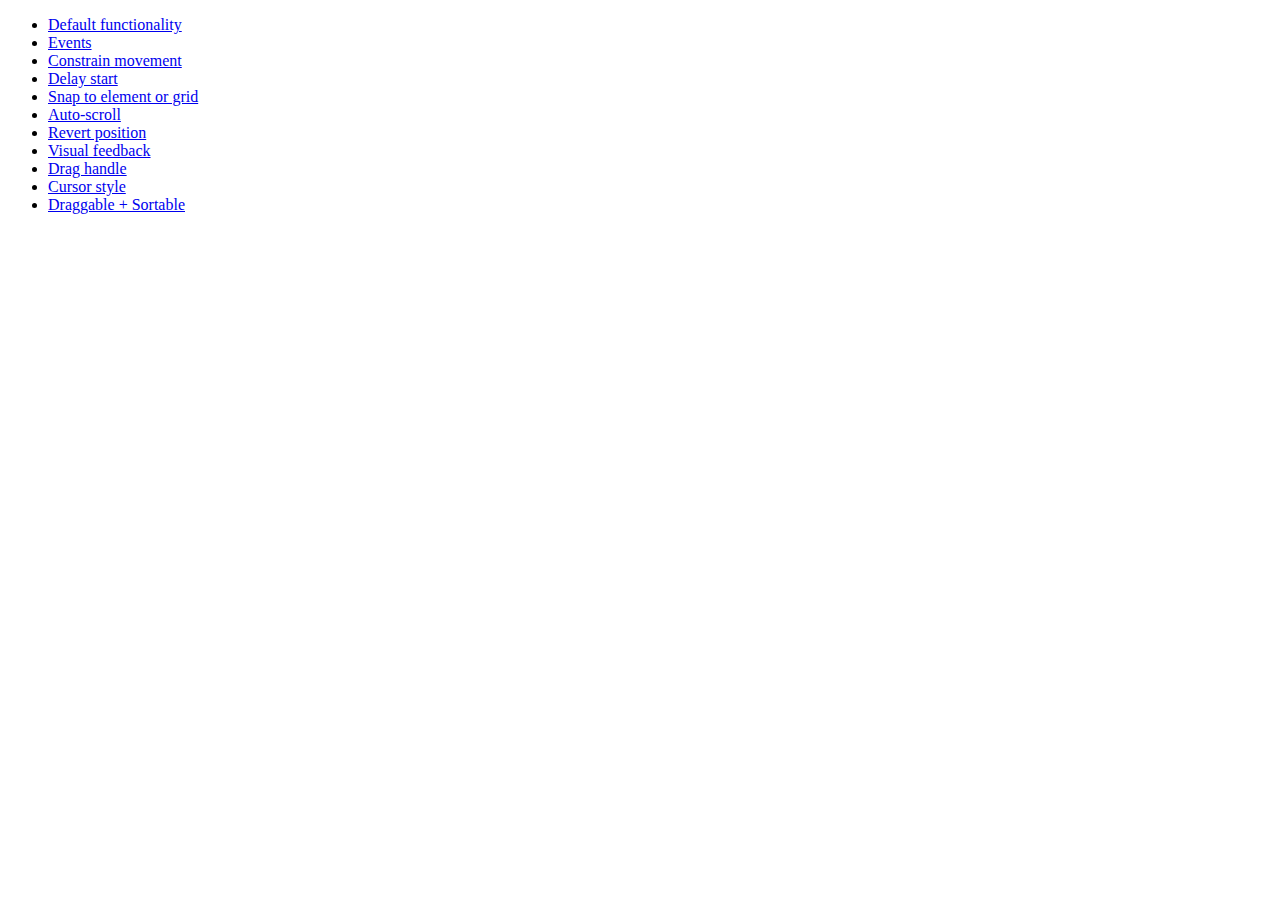
<file: js/jquery-ui-1.10.3.custom/development-bundle/demos/draggable/index.html>
<!doctype html>
<html lang="en">
<head>
	<meta charset="utf-8">
	<title>jQuery UI Draggable Demos</title>
</head>
<body>

<ul>
	<li><a href="default.html">Default functionality</a></li>
	<li><a href="events.html">Events</a></li>
	<li><a href="constrain-movement.html">Constrain movement</a></li>
	<li><a href="delay-start.html">Delay start</a></li>
	<li><a href="snap-to.html">Snap to element or grid</a></li>
	<li><a href="scroll.html">Auto-scroll</a></li>
	<li><a href="revert.html">Revert position</a></li>
	<li><a href="visual-feedback.html">Visual feedback</a></li>
	<li><a href="handle.html">Drag handle</a></li>
	<li><a href="cursor-style.html">Cursor style</a></li>
	<li><a href="sortable.html">Draggable + Sortable</a></li>
</ul>

</body>
</html>
</file>
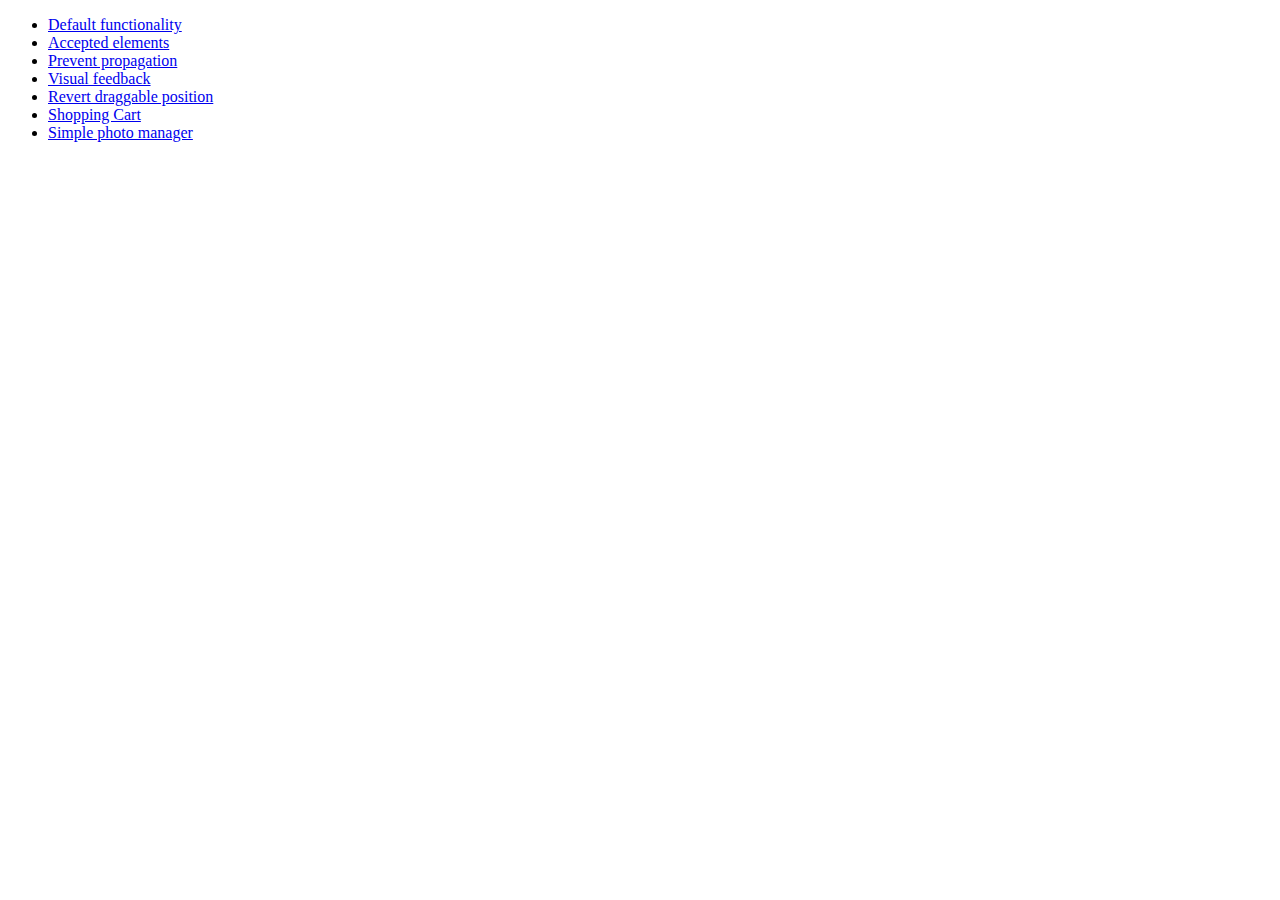
<file: js/jquery-ui-1.10.3.custom/development-bundle/demos/droppable/index.html>
<!doctype html>
<html lang="en">
<head>
	<meta charset="utf-8">
	<title>jQuery UI Droppable Demos</title>
</head>
<body>

<ul>
	<li><a href="default.html">Default functionality</a></li>
	<li><a href="accepted-elements.html">Accepted elements</a></li>
	<li><a href="propagation.html">Prevent propagation</a></li>
	<li><a href="visual-feedback.html">Visual feedback</a></li>
	<li><a href="revert.html">Revert draggable position</a></li>
	<li><a href="shopping-cart.html">Shopping Cart</a></li>
	<li><a href="photo-manager.html">Simple photo manager</a></li>
</ul>

</body>
</html>
</file>
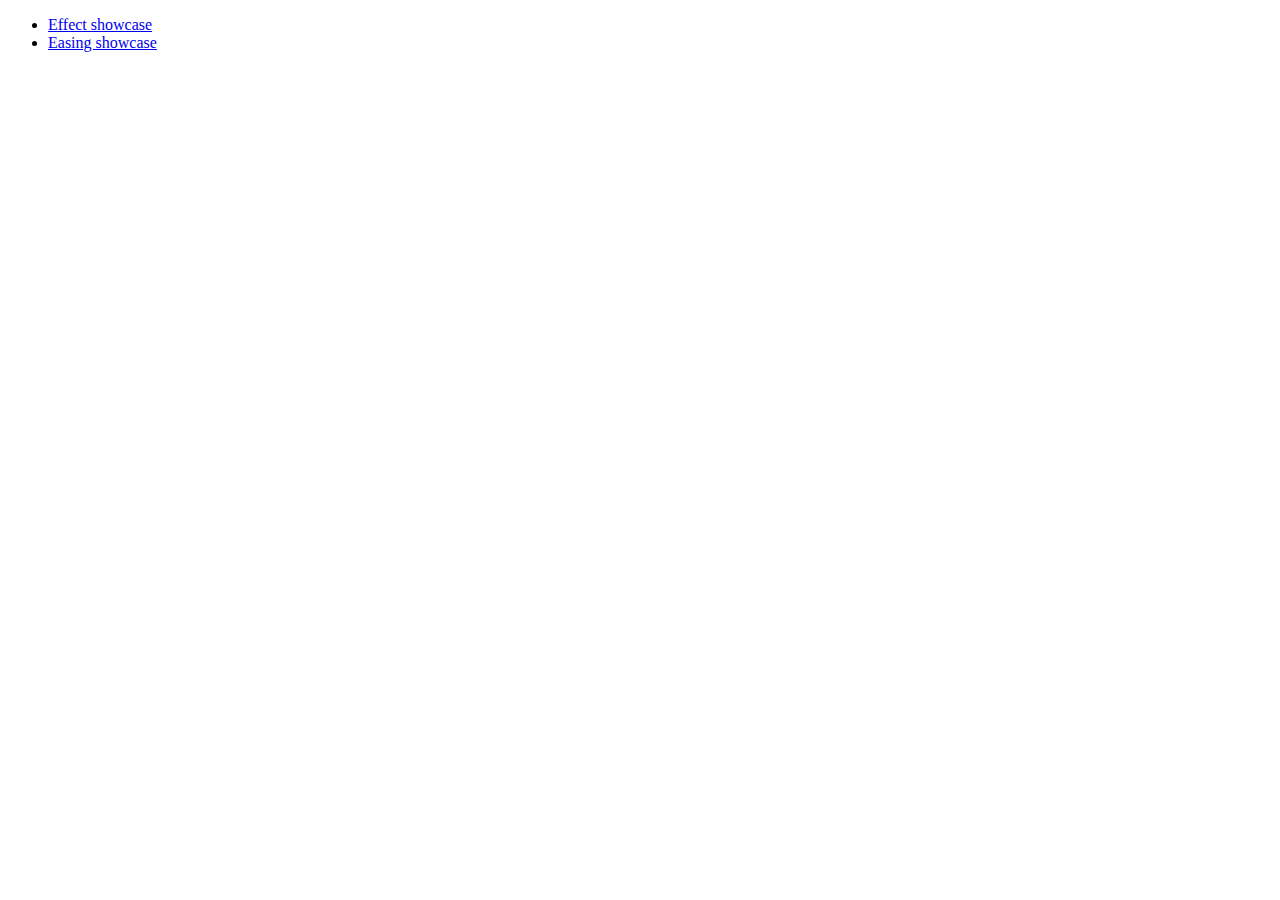
<file: js/jquery-ui-1.10.3.custom/development-bundle/demos/effect/index.html>
<!doctype html>
<html lang="en">
<head>
	<meta charset="utf-8">
	<title>jQuery UI Effects Demos</title>
</head>
<body>

<ul>
	<li><a href="default.html">Effect showcase</a></li>
	<li><a href="easing.html">Easing showcase</a></li>
</ul>

</body>
</html>
</file>
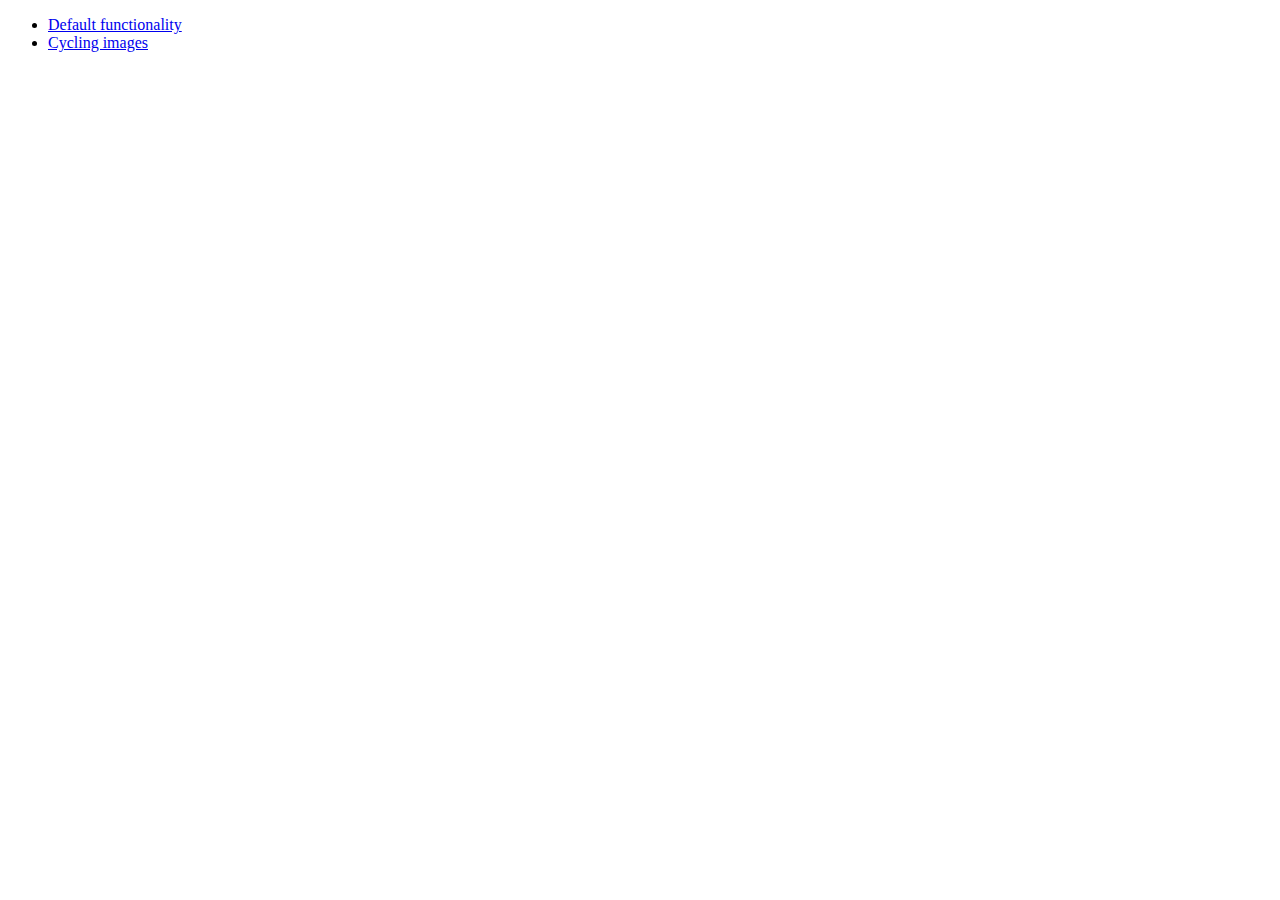
<file: js/jquery-ui-1.10.3.custom/development-bundle/demos/position/index.html>
<!doctype html>
<html lang="en">
<head>
	<meta charset="utf-8">
	<title>jQuery UI Position Demo</title>
</head>
<body>

<ul>
	<li><a href="default.html">Default functionality</a></li>
	<li><a href="cycler.html">Cycling images</a></li>
</ul>

</body>
</html>
</file>
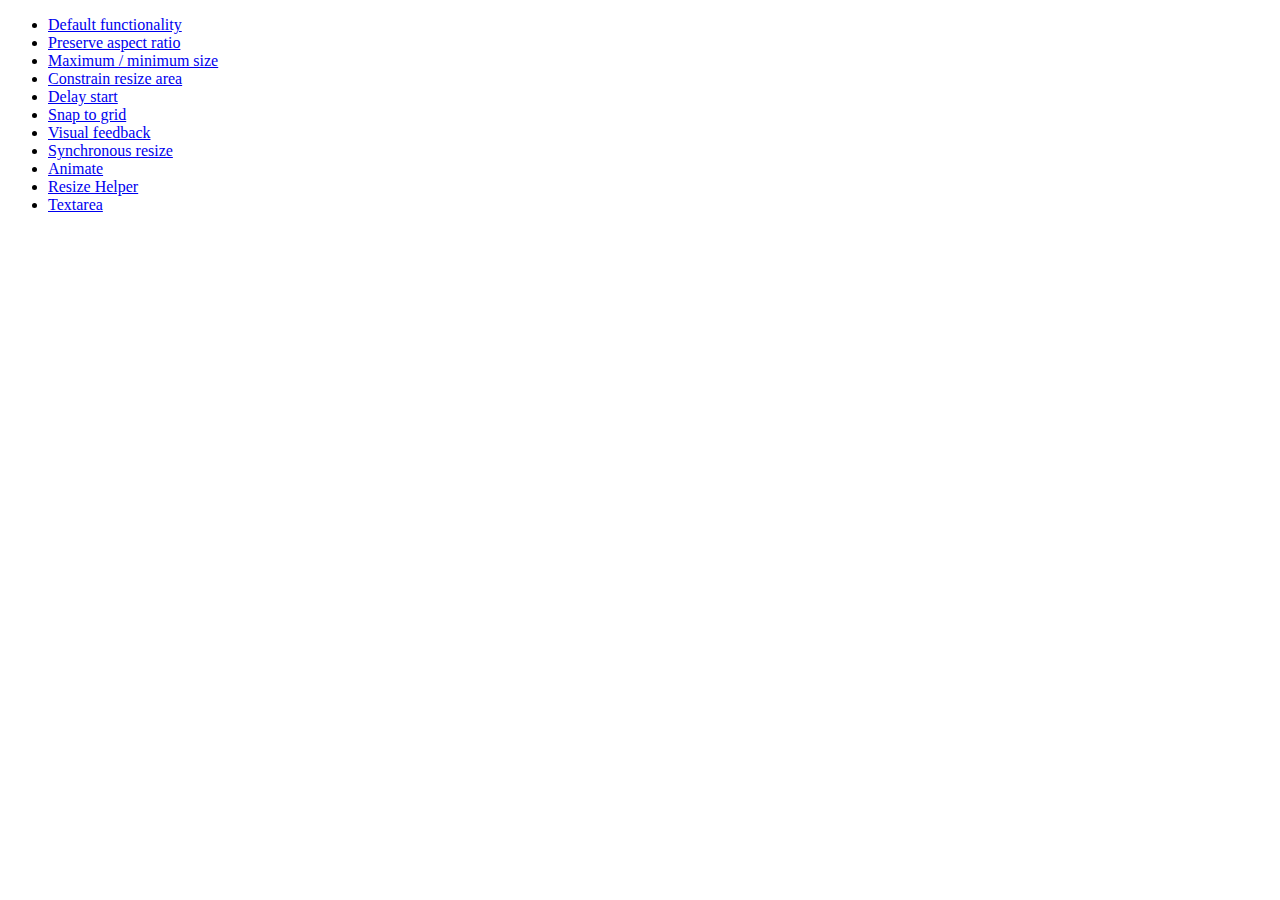
<file: js/jquery-ui-1.10.3.custom/development-bundle/demos/resizable/index.html>
<!doctype html>
<html lang="en">
<head>
	<meta charset="utf-8">
	<title>jQuery UI Resizable Demos</title>
</head>
<body>

<ul>
	<li><a href="default.html">Default functionality</a></li>
	<li><a href="aspect-ratio.html">Preserve aspect ratio</a></li>
	<li><a href="max-min.html">Maximum / minimum size</a></li>
	<li><a href="constrain-area.html">Constrain resize area</a></li>
	<li><a href="delay-start.html">Delay start</a></li>
	<li><a href="snap-to-grid.html">Snap to grid</a></li>
	<li><a href="visual-feedback.html">Visual feedback</a></li>
	<li><a href="synchronous-resize.html">Synchronous resize</a></li>
	<li><a href="animate.html">Animate</a></li>
	<li><a href="helper.html">Resize Helper</a></li>
	<li><a href="textarea.html">Textarea</a></li>
</ul>

</body>
</html>
</file>
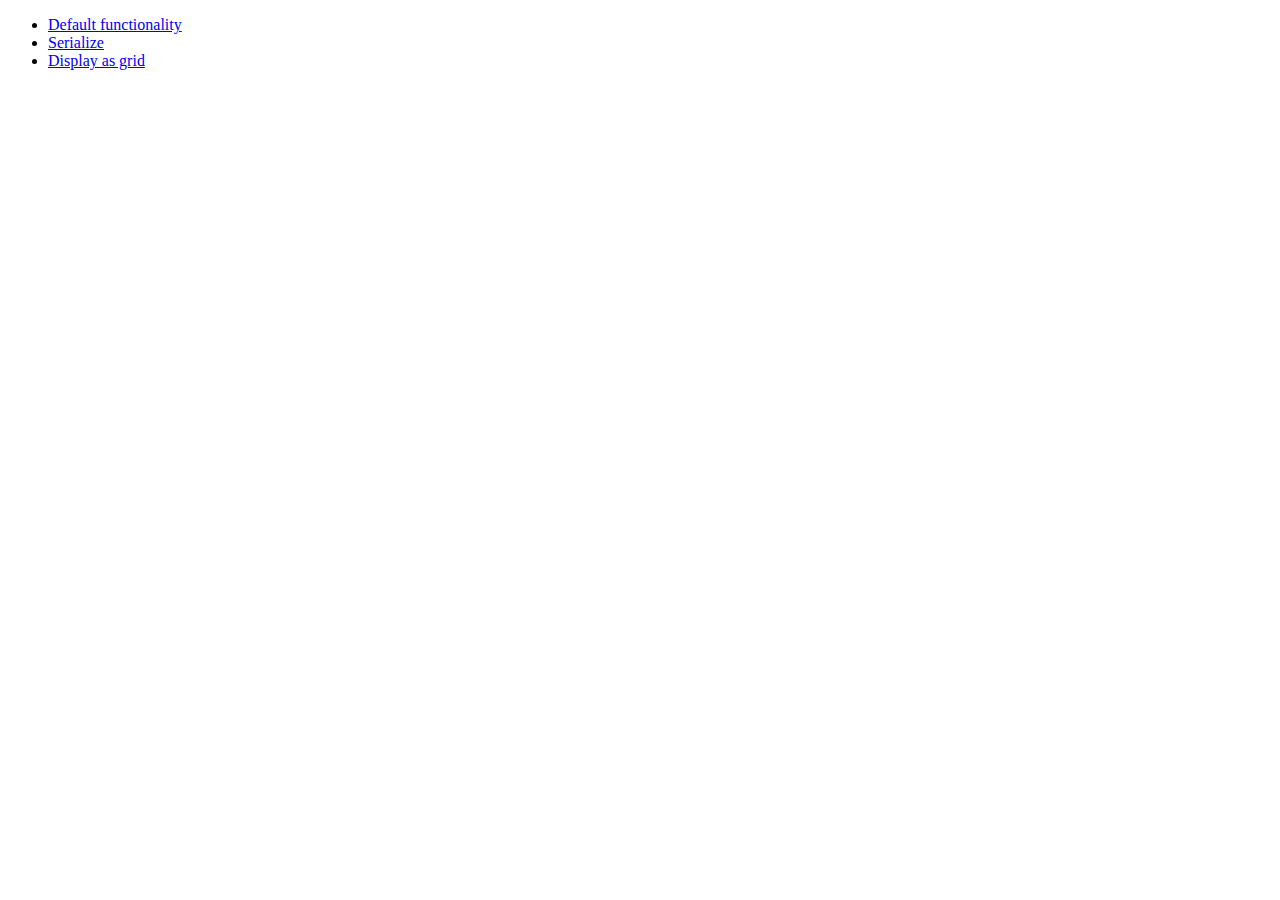
<file: js/jquery-ui-1.10.3.custom/development-bundle/demos/selectable/index.html>
<!doctype html>
<html lang="en">
<head>
	<meta charset="utf-8">
	<title>jQuery UI Selectable Demos</title>
</head>
<body>

<ul>
	<li><a href="default.html">Default functionality</a></li>
	<li><a href="serialize.html">Serialize</a></li>
	<li><a href="display-grid.html">Display as grid</a></li>
</ul>

</body>
</html>
</file>
